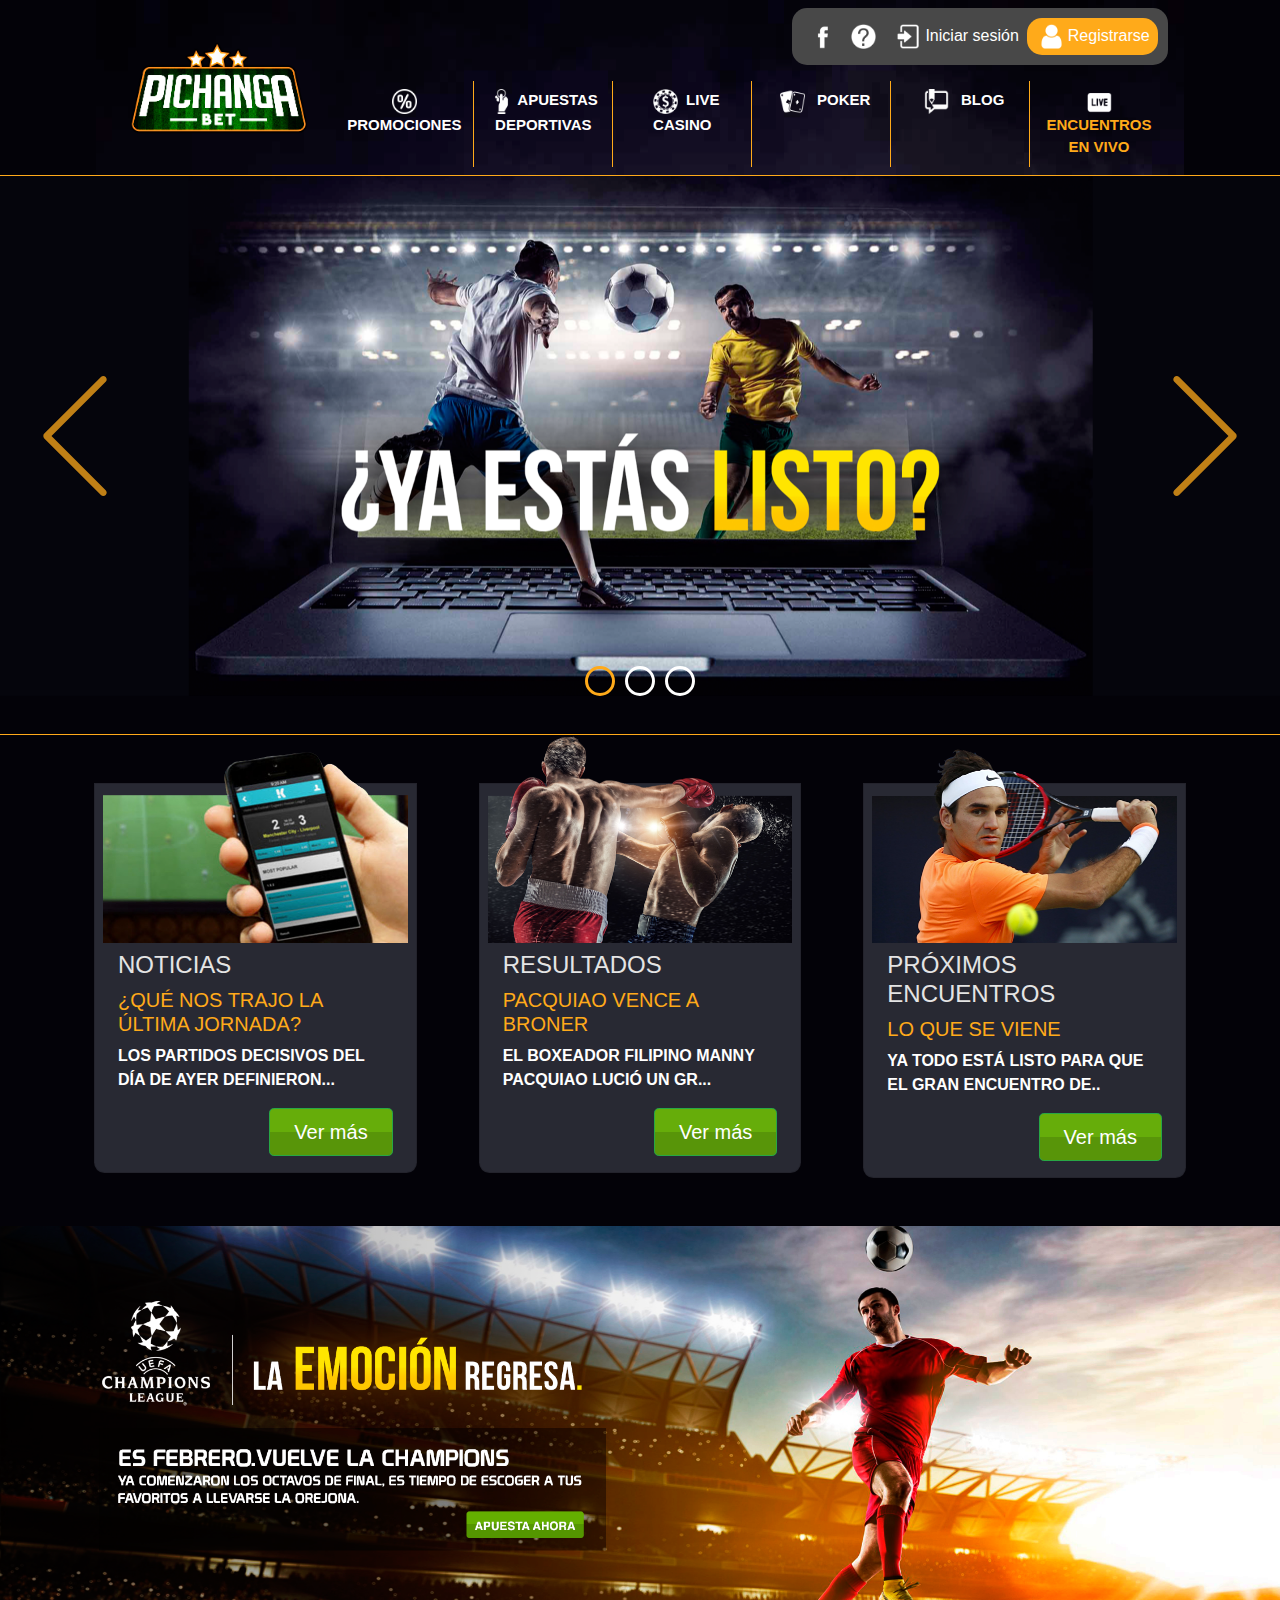
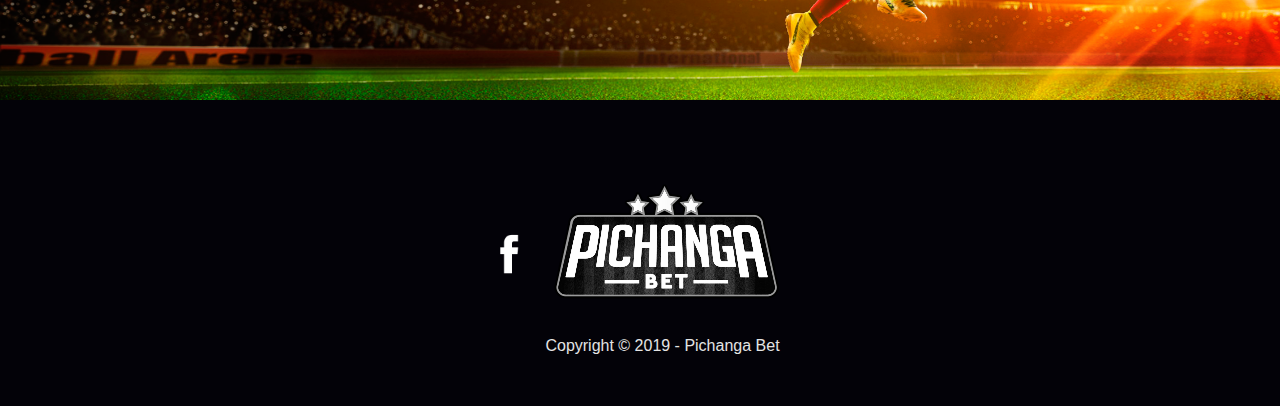
<file: index.html>
<!DOCTYPE html>
<html>
<head>
    <meta charset="utf-8" />
    <meta http-equiv="X-UA-Compatible" content="IE=edge">
    <title>Page Title</title>
    <meta name="viewport" content="width=device-width, initial-scale=1">
    <link rel="stylesheet" type="text/css" media="screen" href="https://jeanp94.github.io/pichangabet/bootstrap.min.css" />
    <link rel="stylesheet" href="https://jeanp94.github.io/pichangabet/css/slick.css">
    <link rel="stylesheet" href="https://jeanp94.github.io/pichangabet/css/slick-theme.css">
    <link rel="stylesheet" href="https://jeanp94.github.io/pichangabet/css/style.css">
    <style>
    .navbar-light .navbar-nav .nav-link:active{
color: rgba(255, 170, 26, 1);
    }
    button.btn-question.text-login.d-flex.align-items-center.px-2 {
    background: none;
    border: none;
}
    </style>
</head>
<body>
    <div class="container-fluid lineal-border-bottom px-5">
        <div class="container-fluid px-5">
            <nav class="navbar navbar-expand-lg navbar-light bg-light background-top center-login">
                <a class="navbar-brand" href="#"><img src="https://jeanp94.github.io/pichangabet/img/logo.png" alt="" class="img-fluid"></a>
                <div class="d-flex flex-column w-100">
                    <button class="navbar-toggler" type="button" data-toggle="collapse" data-target="#navbarSupportedContent" aria-controls="navbarSupportedContent" aria-expanded="false" aria-label="Toggle navigation">
                    <span class="navbar-toggler-icon"></span>
                    </button>
                    <div class="d-flex align-self-end box-login">
                        <div class="d-flex align-items-center">
                            <div class="btn-fabe px-2">
                                <img src="https://jeanp94.github.io/pichangabet/img/ICON-FB.png" alt="" width="25px;">
                            </div>
                            <div class="btn-question px-2">
                                <img src="https://jeanp94.github.io/pichangabet/img/ICON-INTERROGACION.png" alt="" srcset="" width="25px;">
                            </div>
                            <button class="btn-question text-login d-flex align-items-center px-2" type="button" data-toggle="modal" data-target="#exampleModal">
                                <div class="img-logo">
                                    <img src="https://jeanp94.github.io/pichangabet/img/LOG-IN-ICON.png" class="mx-1" width="25px;">
                                </div>   
                                <p class="align-items-center">Iniciar sesión</p>
                            </button>
                            <a class="btn-register text-login d-flex align-items-center px-2 box-register" href="#">
                                <div class="img-logo">
                                    <img src="https://jeanp94.github.io/pichangabet/img/REGISTER.png" class="mx-1" width="25px;">
                                </div>
                                <p class="align-items-center">Registrarse</p>
                            </a>
                        </div>
                    </div>
                    <div class="collapse navbar-collapse" id="navbarSupportedContent">
                    <ul class="navbar-nav justify-content-around w-100">
                        <li class="nav-item link-option text-center">
                        <a class="nav-link" href="#"><img src="https://jeanp94.github.io/pichangabet/img/ICON-PROMO.png" alt="" width="25px" class="mx-2">PROMOCIONES</a>
                        </li>
                        <li class="nav-item link-option text-center">
                        <a class="nav-link" href="#"><img src="https://jeanp94.github.io/pichangabet/img/ICON-APUESTAS.png" alt="" width="25px"> APUESTAS DEPORTIVAS</a>
                        </li>
                        <li class="nav-item link-option text-center">
                            <a class="nav-link" href="#"><img src="https://jeanp94.github.io/pichangabet/img/ICON-CASINO.png" alt="" width="25px" class="mx-2">LIVE CASINO</a>
                        </li>
                        <li class="nav-item link-option text-center">
                        <a class="nav-link" href="#"><img src="https://jeanp94.github.io/pichangabet/img/POKER-ICON.png" alt="" width="25px" class="mx-2"> POKER</a>
                        </li>
                        <li class="nav-item link-option text-center">
                            <a class="nav-link" href="blog.html" ><img src="https://jeanp94.github.io/pichangabet/img/ICON-BLOG.png" alt="" width="25px" class="mx-2"> BLOG</a>
                        </li>
                        <li class="nav-item link-option text-center">
                            <a class="nav-link link-active-option" href="#"><img src="https://jeanp94.github.io/pichangabet/img/ICON-LIVE.png" alt="" width="25px" class="mx-2"> ENCUENTROS EN VIVO</a>
                        </li>
                    </ul>
                </div>
                </div>
            </nav>
        </div>
    </div>
    <section class="w-100 pb-2">
        <div class="your-class">
            <div>
                <picture>
                    <source srcset="https://jeanp94.github.io/pichangabet/img/800-950.png" media="(max-width: 800px)"></source>
                    <source srcset="https://jeanp94.github.io/pichangabet/img/1920_780.png" media="(min-width: 800px)"></source>
                    <img src="https://jeanp94.github.io/pichangabet/img/1920_780.png" alt="" srcset="" class="img-fluid">
                </picture>
            </div>
            <div>
                  <picture>
                    <source srcset="https://jeanp94.github.io/pichangabet/img/800-950.png" media="(max-width: 800px)"></source>
                    <source srcset="https://jeanp94.github.io/pichangabet/img/1920_780.png" media="(min-width: 800px)"></source>
                    <img src="https://jeanp94.github.io/pichangabet/img/1920_780.png" alt="" srcset="" class="img-fluid">
                </picture>
            </div>
            <div>
                  <picture>
                    <source srcset="https://jeanp94.github.io/pichangabet/img/800-950.png" media="(max-width: 800px)"></source>
                    <source srcset="https://jeanp94.github.io/pichangabet/img/1920_780.png" media="(min-width: 800px)"></source>
                    <img src="https://jeanp94.github.io/pichangabet/img/1920_780.png" alt="" srcset="" class="img-fluid">
                </picture>
            </div>
        </div>
    </section>

    <section class="information pt-5 px-5">
        <div class="container-fluid">
            <div class="container-fluid">
                    <div class="row">
                        <div class="col-md-4 col-ms-12">
                            <div class="card card-information mx-3">
                                <div class="container-fluid p-2" >
                                    <div class="box-information">
                                        <img src="https://jeanp94.github.io/pichangabet/img/img1.png" class="img-fluid" alt="" srcset="">
                                    </div>
                                    <div class="btn-more py-2">
                                        <div class="container">
                                            <h4>NOTICIAS</h4>
                                            <h5>¿QUÉ NOS TRAJO LA ÚLTIMA JORNADA?</h5>
                                            <p>LOS PARTIDOS DECISIVOS DEL DÍA DE AYER DEFINIERON...</p>
                                            <div class="text-right">
                                                <a href="#" class="btn btn-success btn-lg px-4">Ver más</a>
                                            </div>
                                        </div>
                                    </div>
                                </div>
                            </div>
                        </div>
                        <div class="col-md-4 col-ms-12">
                            <div class="card card-information mx-3">
                                <div class="container-fluid p-2">
                                    <div class="box-information">
                                        <img src="https://jeanp94.github.io/pichangabet/img/img2.png" class="img-fluid" alt="" srcset="">
                                    </div>
                                    <div class="btn-more py-2">
                                        <div class="container">
                                            <h4>RESULTADOS</h4>
                                            <h5>PACQUIAO VENCE A BRONER</h5>
                                            <p>EL BOXEADOR FILIPINO MANNY PACQUIAO LUCIÓ UN GR...</p>
                                            <div class="text-right">
                                                <a href="#" class="btn btn-success btn-lg px-4">Ver más</a>
                                            </div>
                                        </div>
                                    </div>
                                </div>
                            </div>
                        </div>
                        <div class="col-md-4 col-ms-12">
                            <div class="card card-information mx-3">
                                <div class="container-fluid p-2">
                                    <div class="box-information">
                                        <img src="https://jeanp94.github.io/pichangabet/img/img3.png" class="img-fluid" alt="" srcset="">
                                    </div>
                                    <div class="btn-more py-2">
                                        <div class="container">
                                            <h4>PRÓXIMOS ENCUENTROS</h4>
                                            <h5>LO QUE SE VIENE</h5>
                                            <p>YA TODO ESTÁ LISTO PARA QUE EL GRAN ENCUENTRO DE..</p>
                                            <div class="text-right">
                                                <a href="#" class="btn btn-success btn-lg px-4">Ver más</a>
                                            </div>
                                        </div>
                                    </div>
                                </div>
                            </div>
                        </div>
                    </div>
              </div>
        </div>
    </section>
    <section class="py-5">
        <picture>
            <source srcset="https://jeanp94.github.io/pichangabet/img/640-560.png" media="(max-width: 640px)"></source>
            <source srcset="https://jeanp94.github.io/pichangabet/img/cover-pichanga-febrero-PAW.png" media="(min-width: 640px)"></source>
            <img src="https://jeanp94.github.io/pichangabet/img/cover-pichanga-febrero-PAW.png" alt="" srcset="" class="img-fluid">
        </picture>
    </section>
    <section class="pb-5">
        <div class="container">
            <div class="d-flex justify-content-center align-items-center">
                <div class="social-redes">
                    <img src="https://jeanp94.github.io/pichangabet/img/ICON-FB.png" alt="" width="45px">
                </div>
                <div class="footer-logo">
                    <img src="https://jeanp94.github.io/pichangabet/img/logo-b-n.png" alt="">
                    <span class="copy-right">Copyright © 2019 - Pichanga Bet</span>
                </div>
            </div>
        </div>
    </section>
    
<!-- Modal -->
<div class="modal fade" id="exampleModal" tabindex="-1" role="dialog" aria-labelledby="exampleModalLabel" aria-hidden="true">
  <div class="modal-dialog" role="document">
    <div class="modal-content">
      <div class="modal-header">
        <div class="w-100 d-flex justify-content-center align-items-center">
       <img src="https://jeanp94.github.io/pichangabet/img/logo.png"> 
        </div>
        <button type="button" class="close" data-dismiss="modal" aria-label="Close">
          <span aria-hidden="true">&times;</span>
        </button>
      </div>
      <div class="modal-body">
                <form>
            <div class="form-group">
                <label for="exampleInputEmail1">Usuario / Email</label>
                <input type="email" class="form-control" id="exampleInputEmail1" aria-describedby="emailHelp" placeholder="Ingresar email">
                <small id="emailHelp" class="form-text text-muted">Nunca compartiremos tu correo electrónico con nadie más.</small>
            </div>
            <div class="form-group">
                <label for="exampleInputPassword1">Contraseña</label>
                <input type="password" class="form-control" id="exampleInputPassword1" placeholder="Ingresar Contraseña">
            </div>
            <div class="form-group form-check">
                <input type="checkbox" class="form-check-input" id="exampleCheck1">
                <label class="form-check-label" for="exampleCheck1">Recordar Sessión</label>
            </div>
              <div class="modal-footer">
        <button type="button" class="btn btn-secondary" data-dismiss="modal">Cancelar</button>
        <button type="button" class="btn btn-primary">Registrar</button>
      </div>
            </form>
      </div>
    </div>
  </div>
</div>
    <script src="https://jeanp94.github.io/pichangabet/js/jquery.js"></script>
    <script src="https://cdnjs.cloudflare.com/ajax/libs/popper.js/1.14.7/umd/popper.min.js" integrity="sha384-UO2eT0CpHqdSJQ6hJty5KVphtPhzWj9WO1clHTMGa3JDZwrnQq4sF86dIHNDz0W1" crossorigin="anonymous"></script>
<script src="https://stackpath.bootstrapcdn.com/bootstrap/4.3.1/js/bootstrap.min.js" integrity="sha384-JjSmVgyd0p3pXB1rRibZUAYoIIy6OrQ6VrjIEaFf/nJGzIxFDsf4x0xIM+B07jRM" crossorigin="anonymous"></script>
    <script src="https://jeanp94.github.io/pichangabet/js/jquery-migrate.js"></script>
    <script src="https://jeanp94.github.io/pichangabet/js/slick.min.js"></script>
    <script>
            $(document).ready(function(){
                $('.your-class').slick({
                    dots: true,
                    infinite: true,
                    speed: 500,
                    fade: true,
                    cssEase: 'linear'
                });
              });
             
    </script>
    


</body>
</html>
</file>
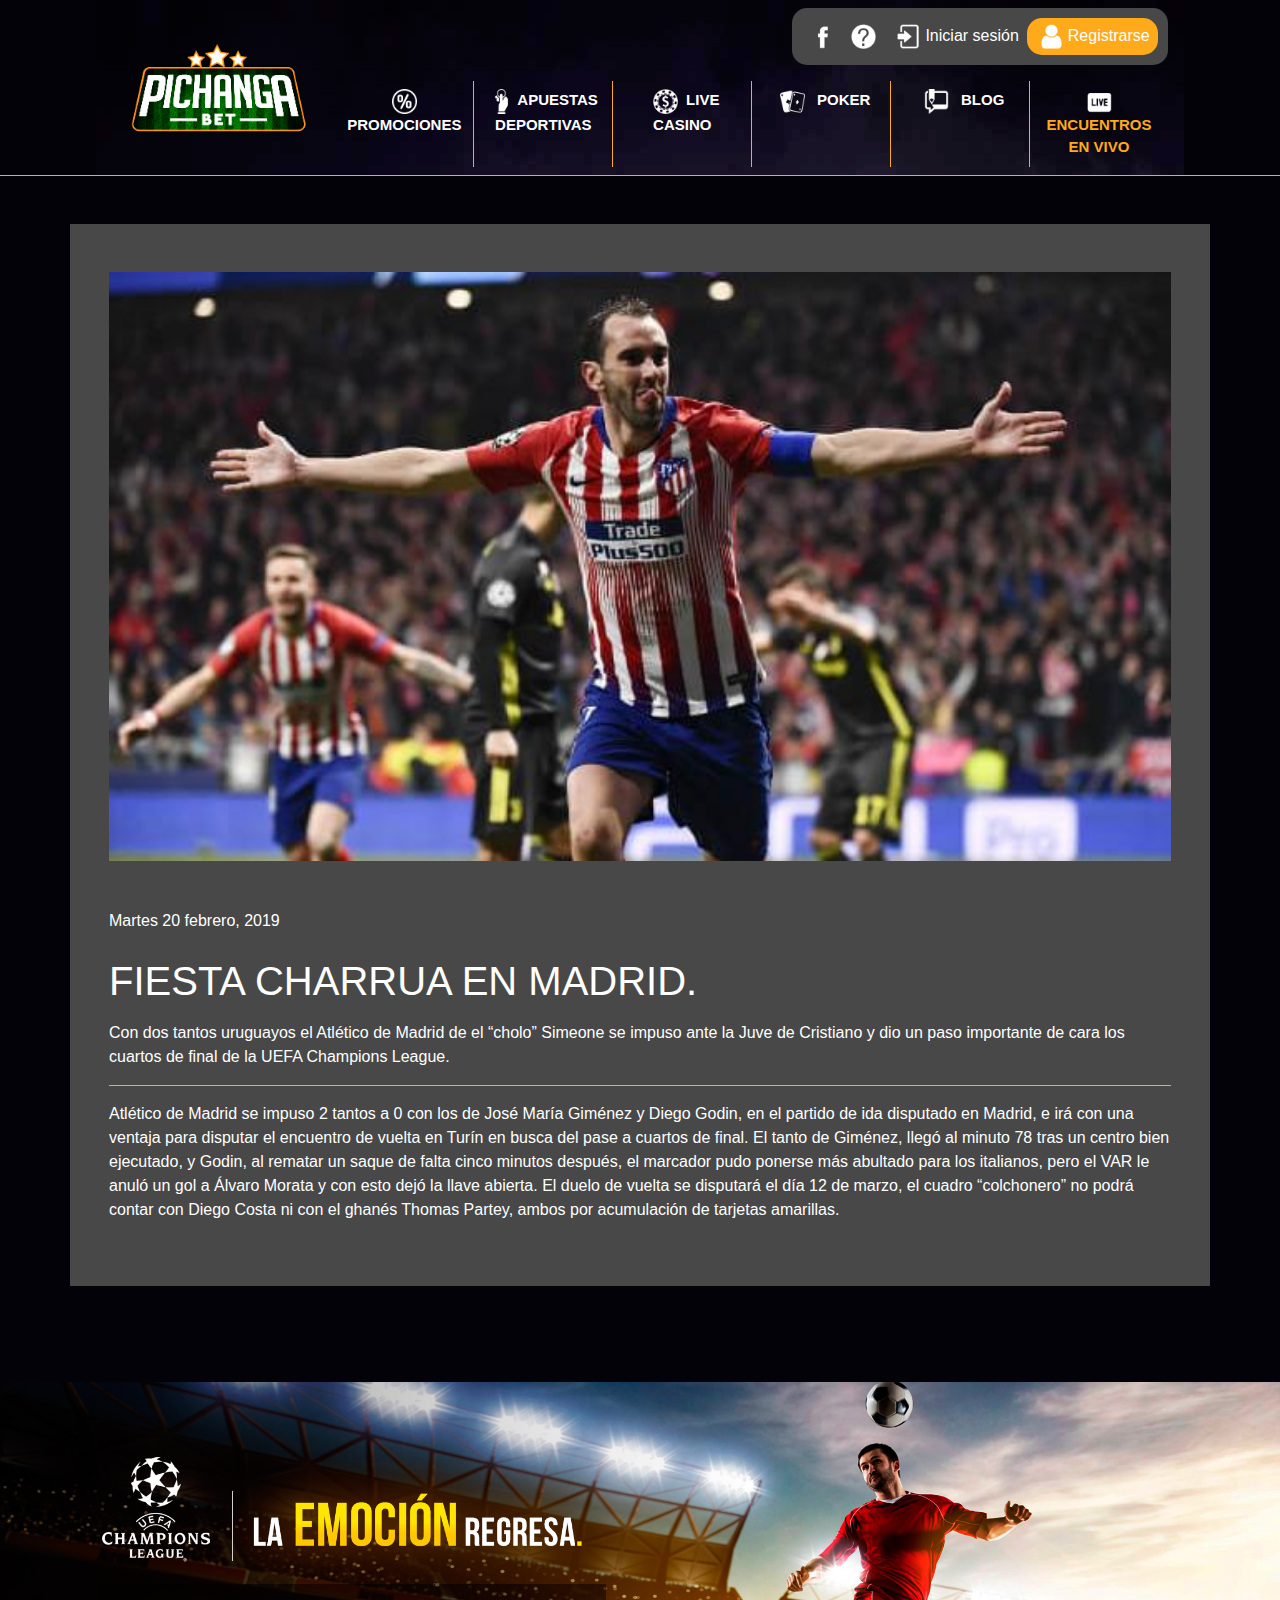
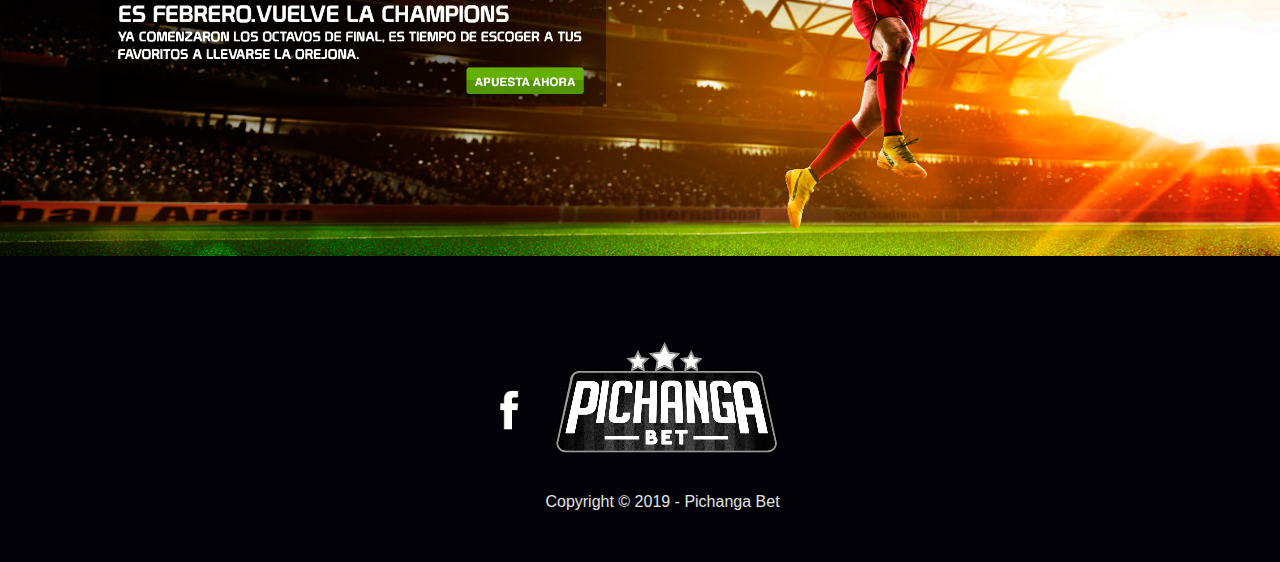
<file: blog1.html>
<!DOCTYPE html>
<html>
<head>
    <meta charset="utf-8" />
    <meta http-equiv="X-UA-Compatible" content="IE=edge">
    <title>Page Title</title>
    <meta name="viewport" content="width=device-width, initial-scale=1">
    <link rel="stylesheet" type="text/css" media="screen" href="https://jeanp94.github.io/pichangabet/bootstrap.min.css" />
    <link rel="stylesheet" href="https://jeanp94.github.io/pichangabet/css/slick.css">
    <link rel="stylesheet" href="https://jeanp94.github.io/pichangabet/css/slick-theme.css">
    <link rel="stylesheet" href="https://jeanp94.github.io/pichangabet/css/style.css">
</head>
<style>
        .tools-background {
            background: #e8ebf0!important;
        }
        .contant-more {
            display: flex;
            margin: 0.35em 0;
            cursor: pointer;
        }
        .contant-more:hover > .contant-more-blog{
            color:rgba(255, 170, 26, 1);
            
        }
        .btn-more h5{
            position: relative;
        }
        .btn-more h5::after {
            content: '';
            width: 50px;
            height: 3px;
            background: rgba(255, 170, 26, 1);
            position: absolute;
            bottom: -7px;
            z-index: 9999;
            left: 0;
            transition: all 1s ease;
        }
        .card-information:hover .btn-more h5::after{
            width: 200px;
        }
        .card.card-information{
            cursor: pointer;
        }
        .background-found{
        background: rgba(72, 72, 72, 1);
        color: white;
         }
         .img-responsive{
            width: 100%;
         }
         .border-blog{
            border-top:1px solid rgb(255, 170, 26);
         }
</style>
<body>
    <div class="container-fluid lineal-border-bottom px-5">
        <div class="container-fluid px-5">
            <nav class="navbar navbar-expand-lg navbar-light bg-light background-top center-login">
                <a class="navbar-brand" href="#"><img src="https://jeanp94.github.io/pichangabet/img/logo.png" alt="" class="img-fluid"></a>
                <div class="d-flex flex-column w-100">
                    <button class="navbar-toggler" type="button" data-toggle="collapse" data-target="#navbarSupportedContent" aria-controls="navbarSupportedContent" aria-expanded="false" aria-label="Toggle navigation">
                    <span class="navbar-toggler-icon"></span>
                    </button>
                    <div class="d-flex align-self-end box-login">
                        <div class="d-flex align-items-center">
                            <div class="btn-fabe px-2">
                                <img src="https://jeanp94.github.io/pichangabet/img/ICON-FB.png" alt="" width="25px;">
                            </div>
                            <div class="btn-question px-2">
                                <img src="https://jeanp94.github.io/pichangabet/img/ICON-INTERROGACION.png" alt="" srcset="" width="25px;">
                            </div>
                            <a class="btn-question text-login d-flex align-items-center px-2" href="#">
                                <div class="img-logo">
                                    <img src="https://jeanp94.github.io/pichangabet/img/LOG-IN-ICON.png" class="mx-1" width="25px;">
                                </div>   
                                <p class="align-items-center">Iniciar sesión</p>
                            </a>
                            <a class="btn-register text-login d-flex align-items-center px-2 box-register" href="#">
                                <div class="img-logo">
                                    <img src="https://jeanp94.github.io/pichangabet/img/REGISTER.png" class="mx-1" width="25px;">
                                </div>
                                <p class="align-items-center">Registrarse</p>
                            </a>
                        </div>
                    </div>
                    <div class="collapse navbar-collapse" id="navbarSupportedContent">
                    <ul class="navbar-nav justify-content-around w-100">
                        <li class="nav-item link-option text-center">
                        <a class="nav-link" href="#"><img src="https://jeanp94.github.io/pichangabet/img/ICON-PROMO.png" alt="" width="25px" class="mx-2">PROMOCIONES</a>
                        </li>
                        <li class="nav-item link-option text-center">
                        <a class="nav-link" href="#"><img src="https://jeanp94.github.io/pichangabet/img/ICON-APUESTAS.png" alt="" width="25px"> APUESTAS DEPORTIVAS</a>
                        </li>
                        <li class="nav-item link-option text-center">
                            <a class="nav-link" href="#"><img src="https://jeanp94.github.io/pichangabet/img/ICON-CASINO.png" alt="" width="25px" class="mx-2">LIVE CASINO</a>
                        </li>
                        <li class="nav-item link-option text-center">
                        <a class="nav-link" href="#"><img src="https://jeanp94.github.io/pichangabet/img/POKER-ICON.png" alt="" width="25px" class="mx-2"> POKER</a>
                        </li>
                        <li class="nav-item link-option text-center">
                            <a class="nav-link" href="blog.html" ><img src="https://jeanp94.github.io/pichangabet/img/ICON-BLOG.png" alt="" width="25px" class="mx-2"> BLOG</a>
                        </li>
                        <li class="nav-item link-option text-center">
                            <a class="nav-link link-active-option" href="#"><img src="https://jeanp94.github.io/pichangabet/img/ICON-LIVE.png" alt="" width="25px" class="mx-2"> ENCUENTROS EN VIVO</a>
                        </li>
                    </ul>
                </div>
                </div>
            </nav>
        </div>
    </div>

    <section class="py-5">
        <div class="container">
                <div class="row">
                    <div class="background-found px-4">
                        <div class="container">
                        <img src="atleticodemadridcelebra_200219afpe.jpg" alt="" srcset="" class="img-fluid py-5 img-responsive">
                        <p>Martes 20 febrero, 2019</p>
                        <h1 class="py-2">FIESTA CHARRUA EN MADRID.</h1>
                        <p>Con dos tantos uruguayos el Atlético de Madrid de el “cholo” Simeone se impuso ante la Juve de Cristiano y dio un paso importante de cara los cuartos de final de la UEFA Champions League.</p>
                        <hr class="border-blog">
                        <p class="pb-5"> 
                                Atlético de Madrid se impuso 2 tantos a 0 con los de José María Giménez y Diego Godin, en el partido de ida disputado en Madrid, e irá con una ventaja para disputar el encuentro de vuelta en Turín en busca del pase a cuartos de final.
                                El tanto de Giménez, llegó al minuto 78 tras un centro bien ejecutado, y Godin, al rematar un saque de falta cinco minutos después, el marcador pudo ponerse más abultado para los italianos, pero el VAR le anuló un gol a Álvaro Morata y con esto dejó la llave abierta.
                                El duelo de vuelta se disputará el día 12 de marzo, el cuadro “colchonero” no podrá contar con Diego Costa ni con el ghanés Thomas Partey, ambos por acumulación de tarjetas amarillas. 
                                
                        </p>
                        </div>
                    </div>
                </div>
        </div>
    </section> 
   
    <section class="py-5">
        <picture>
            <source srcset="https://jeanp94.github.io/pichangabet/img/640-560.png" media="(max-width: 640px)"></source>
            <source srcset="https://jeanp94.github.io/pichangabet/img/cover-pichanga-febrero-PAW.png" media="(min-width: 640px)"></source>
            <img src="https://jeanp94.github.io/pichangabet/img/cover-pichanga-febrero-PAW.png" alt="" srcset="" class="img-fluid">
        </picture>
    </section>
    <section class="pb-5">
        <div class="container">
            <div class="d-flex justify-content-center align-items-center">
                <div class="social-redes">
                    <img src="https://jeanp94.github.io/pichangabet/img/ICON-FB.png" alt="" width="45px">
                </div>
                <div class="footer-logo">
                    <img src="https://jeanp94.github.io/pichangabet/img/logo-b-n.png" alt="">
                    <span class="copy-right">Copyright © 2019 - Pichanga Bet</span>
                </div>
            </div>
        </div>
    </section>
    <script src="https://jeanp94.github.io/pichangabet/js/jquery.js"></script>
    <script src="https://jeanp94.github.io/pichangabet/js/jquery-migrate.js"></script>
    <script src="https://jeanp94.github.io/pichangabet/js/slick.min.js"></script>
    <script>
            $(document).ready(function(){
                $('.your-class').slick({
                    dots: true,
                    infinite: true,
                    speed: 500,
                    fade: true,
                    cssEase: 'linear'
                });
              });
    </script>
</body>
</html>
</file>
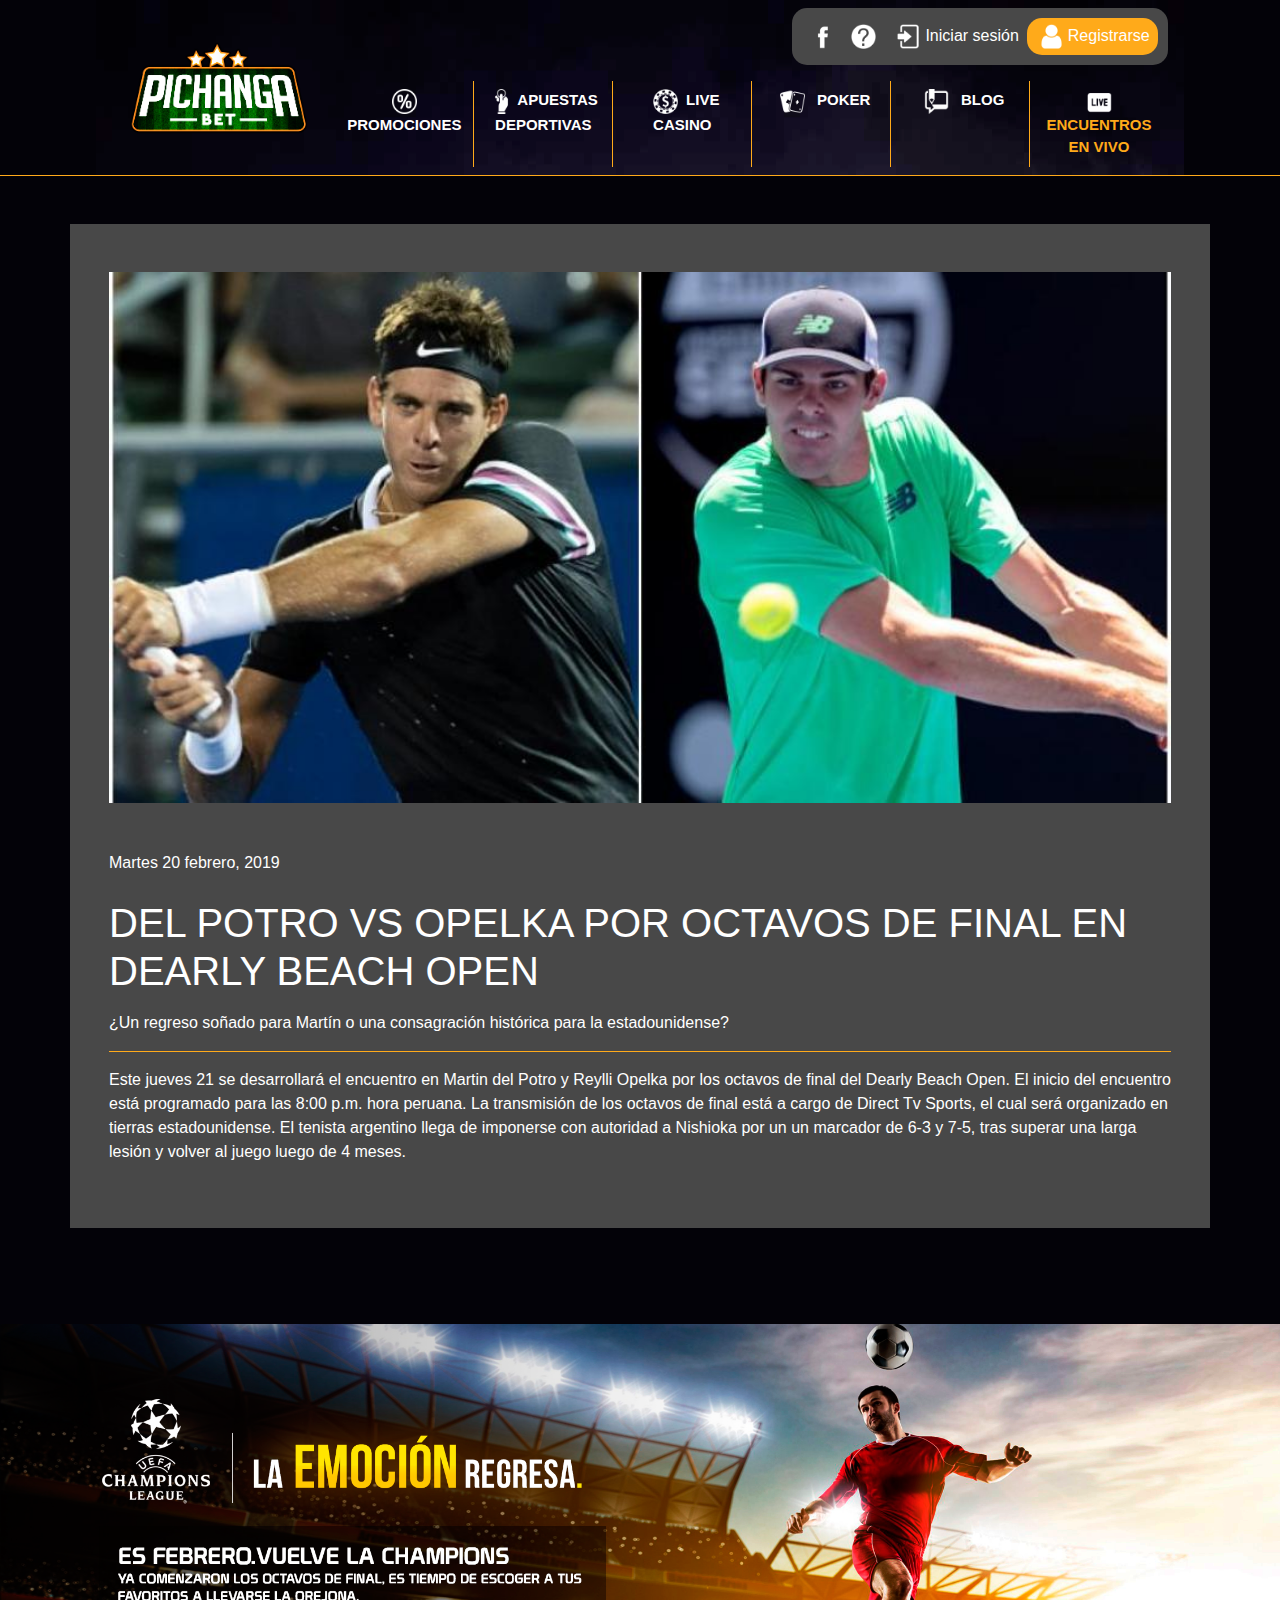
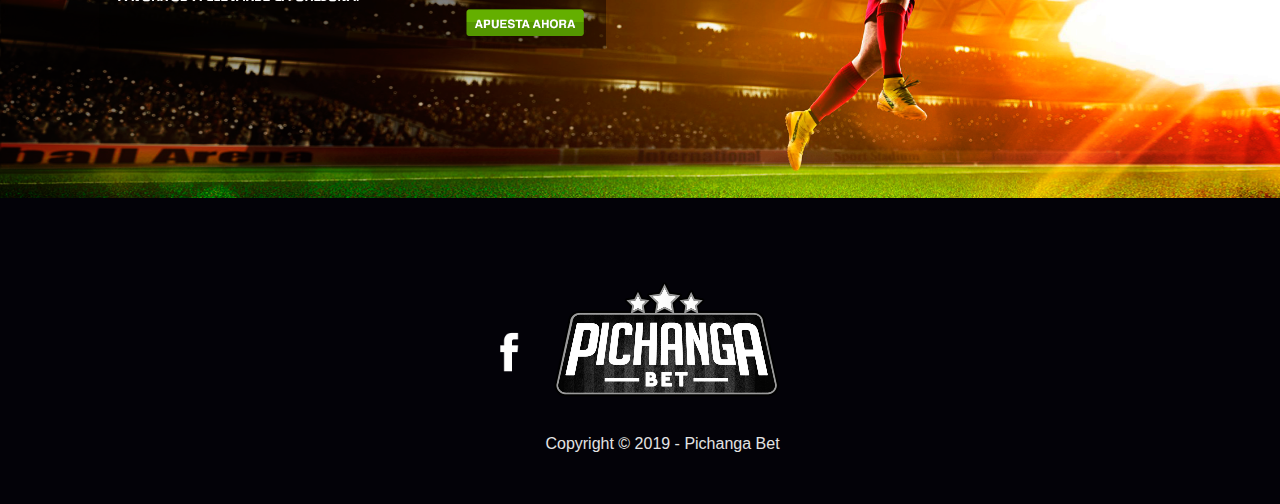
<file: blog2.html>
<!DOCTYPE html>
<html>
<head>
    <meta charset="utf-8" />
    <meta http-equiv="X-UA-Compatible" content="IE=edge">
    <title>Page Title</title>
    <meta name="viewport" content="width=device-width, initial-scale=1">
    <link rel="stylesheet" type="text/css" media="screen" href="https://jeanp94.github.io/pichangabet/bootstrap.min.css" />
    <link rel="stylesheet" href="https://jeanp94.github.io/pichangabet/css/slick.css">
    <link rel="stylesheet" href="https://jeanp94.github.io/pichangabet/css/slick-theme.css">
    <link rel="stylesheet" href="https://jeanp94.github.io/pichangabet/css/style.css">
</head>
<style>
        .tools-background {
            background: #e8ebf0!important;
        }
        .contant-more {
            display: flex;
            margin: 0.35em 0;
            cursor: pointer;
        }
        .contant-more:hover > .contant-more-blog{
            color:rgba(255, 170, 26, 1);
            
        }
        .btn-more h5{
            position: relative;
        }
        .btn-more h5::after {
            content: '';
            width: 50px;
            height: 3px;
            background: rgba(255, 170, 26, 1);
            position: absolute;
            bottom: -7px;
            z-index: 9999;
            left: 0;
            transition: all 1s ease;
        }
        .card-information:hover .btn-more h5::after{
            width: 200px;
        }
        .card.card-information{
            cursor: pointer;
        }
        .background-found{
        background: rgba(72, 72, 72, 1);
        color: white;
         }
         .img-responsive{
            width: 100%;
         }
         .border-blog{
            border-top:1px solid rgb(255, 170, 26);
         }
</style>
<body>
    <div class="container-fluid lineal-border-bottom px-5">
        <div class="container-fluid px-5">
            <nav class="navbar navbar-expand-lg navbar-light bg-light background-top center-login">
                <a class="navbar-brand" href="#"><img src="https://jeanp94.github.io/pichangabet/img/logo.png" alt="" class="img-fluid"></a>
                <div class="d-flex flex-column w-100">
                    <button class="navbar-toggler" type="button" data-toggle="collapse" data-target="#navbarSupportedContent" aria-controls="navbarSupportedContent" aria-expanded="false" aria-label="Toggle navigation">
                    <span class="navbar-toggler-icon"></span>
                    </button>
                    <div class="d-flex align-self-end box-login">
                        <div class="d-flex align-items-center">
                            <div class="btn-fabe px-2">
                                <img src="https://jeanp94.github.io/pichangabet/img/ICON-FB.png" alt="" width="25px;">
                            </div>
                            <div class="btn-question px-2">
                                <img src="https://jeanp94.github.io/pichangabet/img/ICON-INTERROGACION.png" alt="" srcset="" width="25px;">
                            </div>
                            <a class="btn-question text-login d-flex align-items-center px-2" href="#">
                                <div class="img-logo">
                                    <img src="https://jeanp94.github.io/pichangabet/img/LOG-IN-ICON.png" class="mx-1" width="25px;">
                                </div>   
                                <p class="align-items-center">Iniciar sesión</p>
                            </a>
                            <a class="btn-register text-login d-flex align-items-center px-2 box-register" href="#">
                                <div class="img-logo">
                                    <img src="https://jeanp94.github.io/pichangabet/img/REGISTER.png" class="mx-1" width="25px;">
                                </div>
                                <p class="align-items-center">Registrarse</p>
                            </a>
                        </div>
                    </div>
                    <div class="collapse navbar-collapse" id="navbarSupportedContent">
                    <ul class="navbar-nav justify-content-around w-100">
                        <li class="nav-item link-option text-center">
                        <a class="nav-link" href="#"><img src="https://jeanp94.github.io/pichangabet/img/ICON-PROMO.png" alt="" width="25px" class="mx-2">PROMOCIONES</a>
                        </li>
                        <li class="nav-item link-option text-center">
                        <a class="nav-link" href="#"><img src="https://jeanp94.github.io/pichangabet/img/ICON-APUESTAS.png" alt="" width="25px"> APUESTAS DEPORTIVAS</a>
                        </li>
                        <li class="nav-item link-option text-center">
                            <a class="nav-link" href="#"><img src="https://jeanp94.github.io/pichangabet/img/ICON-CASINO.png" alt="" width="25px" class="mx-2">LIVE CASINO</a>
                        </li>
                        <li class="nav-item link-option text-center">
                        <a class="nav-link" href="#"><img src="https://jeanp94.github.io/pichangabet/img/POKER-ICON.png" alt="" width="25px" class="mx-2"> POKER</a>
                        </li>
                        <li class="nav-item link-option text-center">
                            <a class="nav-link" href="blog.html" ><img src="https://jeanp94.github.io/pichangabet/img/ICON-BLOG.png" alt="" width="25px" class="mx-2"> BLOG</a>
                        </li>
                        <li class="nav-item link-option text-center">
                            <a class="nav-link link-active-option" href="#"><img src="https://jeanp94.github.io/pichangabet/img/ICON-LIVE.png" alt="" width="25px" class="mx-2"> ENCUENTROS EN VIVO</a>
                        </li>
                    </ul>
                </div>
                </div>
            </nav>
        </div>
    </div>

    <section class="py-5">
        <div class="container">
                <div class="row">
                    <div class="background-found px-4">
                        <div class="container">
                        <img src="tenis21-02.jpeg" alt="" srcset="" class="img-fluid py-5 img-responsive">
                        <p>Martes 20 febrero, 2019</p>
                        <h1 class="py-2">DEL POTRO VS OPELKA POR OCTAVOS DE FINAL EN DEARLY BEACH OPEN</h1>
                        <p>¿Un regreso soñado para Martín o una consagración histórica para la estadounidense?</p>
                        <hr class="border-blog">
                        <p class="pb-5"> 
                              Este jueves 21 se desarrollará el encuentro en Martin del Potro y Reylli Opelka por los octavos de final del Dearly Beach Open. El inicio del encuentro está programado para las 8:00 p.m. hora peruana.
La transmisión de los octavos de final está a cargo de Direct Tv Sports, el cual será organizado en tierras estadounidense.
El tenista argentino llega de imponerse con autoridad a Nishioka por un un marcador de 6-3 y 7-5, tras superar una larga lesión y volver al juego luego de 4 meses.
      
                        </p>
                        </div>
                    </div>
                </div>
        </div>
    </section> 
   
    <section class="py-5">
        <picture>
            <source srcset="https://jeanp94.github.io/pichangabet/img/640-560.png" media="(max-width: 640px)"></source>
            <source srcset="https://jeanp94.github.io/pichangabet/img/cover-pichanga-febrero-PAW.png" media="(min-width: 640px)"></source>
            <img src="https://jeanp94.github.io/pichangabet/img/cover-pichanga-febrero-PAW.png" alt="" srcset="" class="img-fluid">
        </picture>
    </section>
    <section class="pb-5">
        <div class="container">
            <div class="d-flex justify-content-center align-items-center">
                <div class="social-redes">
                    <img src="https://jeanp94.github.io/pichangabet/img/ICON-FB.png" alt="" width="45px">
                </div>
                <div class="footer-logo">
                    <img src="https://jeanp94.github.io/pichangabet/img/logo-b-n.png" alt="">
                    <span class="copy-right">Copyright © 2019 - Pichanga Bet</span>
                </div>
            </div>
        </div>
    </section>
    <script src="https://jeanp94.github.io/pichangabet/js/jquery.js"></script>
    <script src="https://jeanp94.github.io/pichangabet/js/jquery-migrate.js"></script>
    <script src="https://jeanp94.github.io/pichangabet/js/slick.min.js"></script>
    <script>
            $(document).ready(function(){
                $('.your-class').slick({
                    dots: true,
                    infinite: true,
                    speed: 500,
                    fade: true,
                    cssEase: 'linear'
                });
              });
    </script>
</body>
</html>
</file>
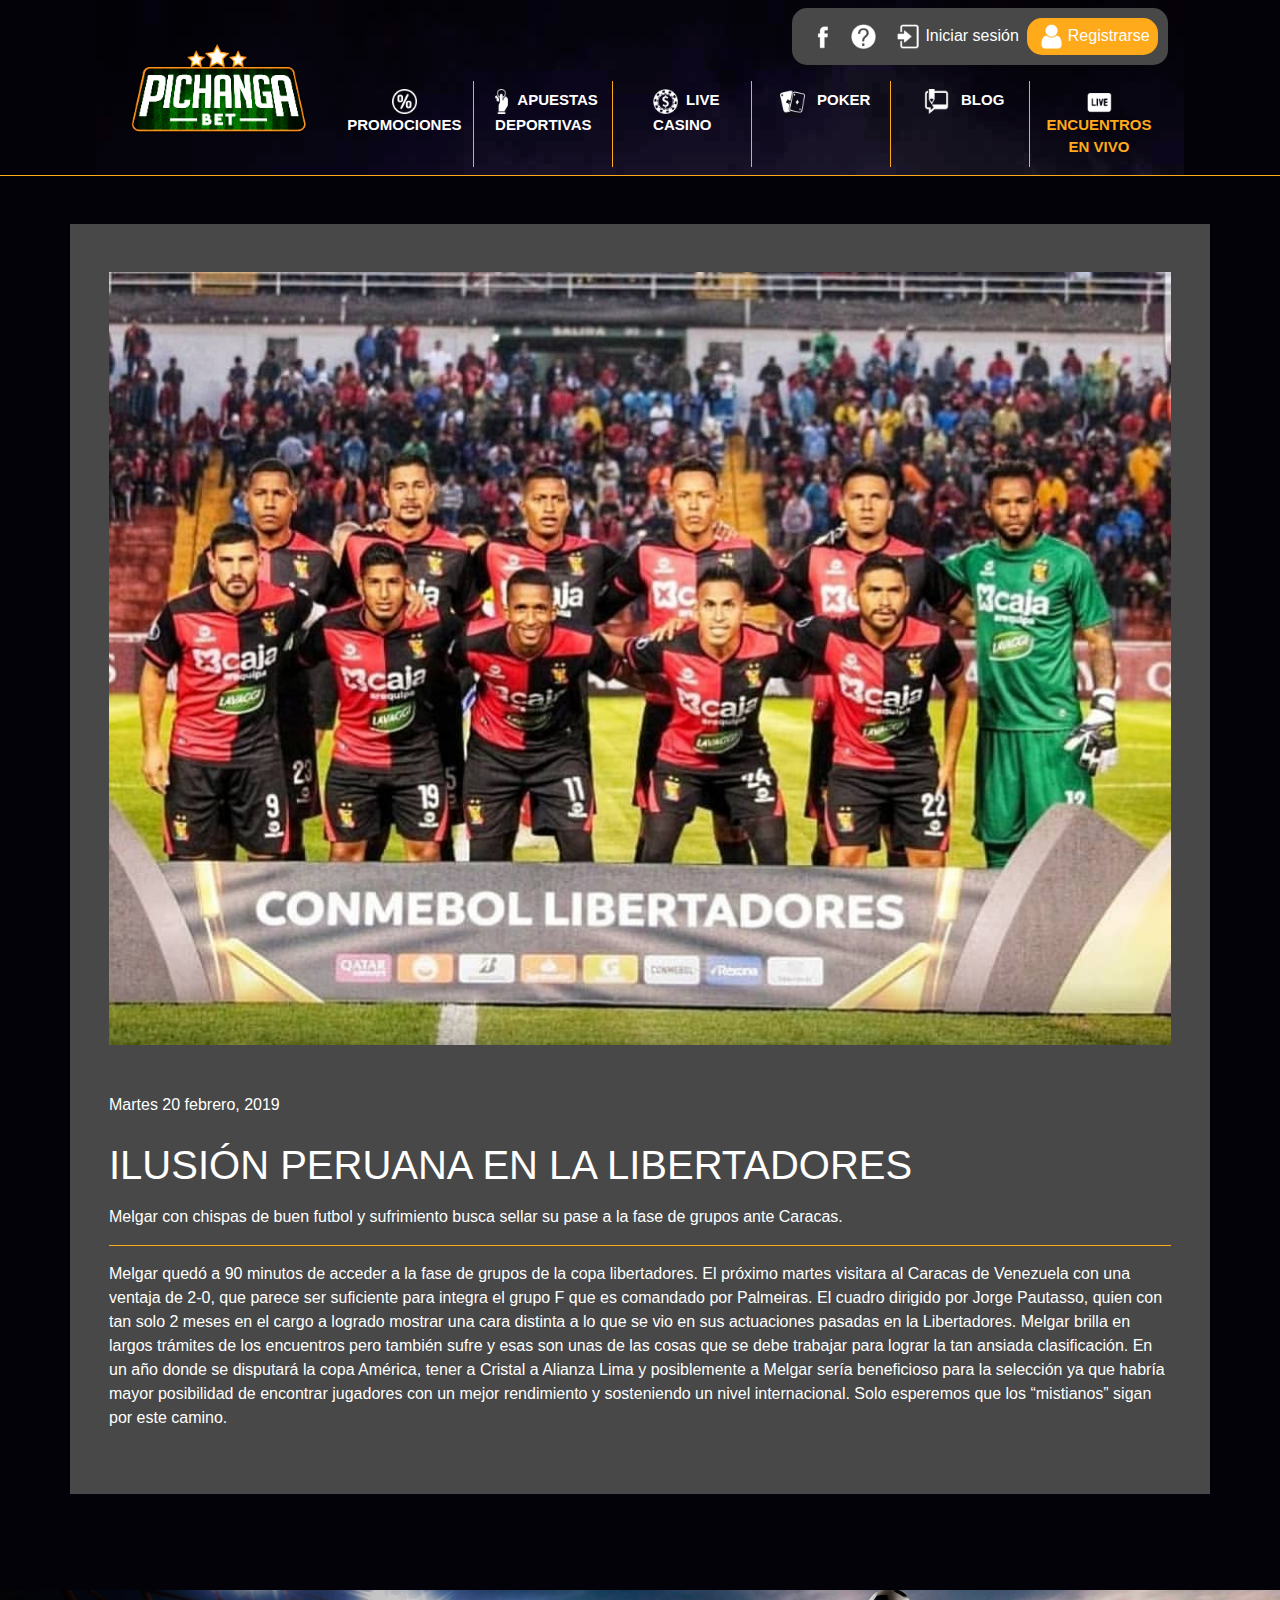
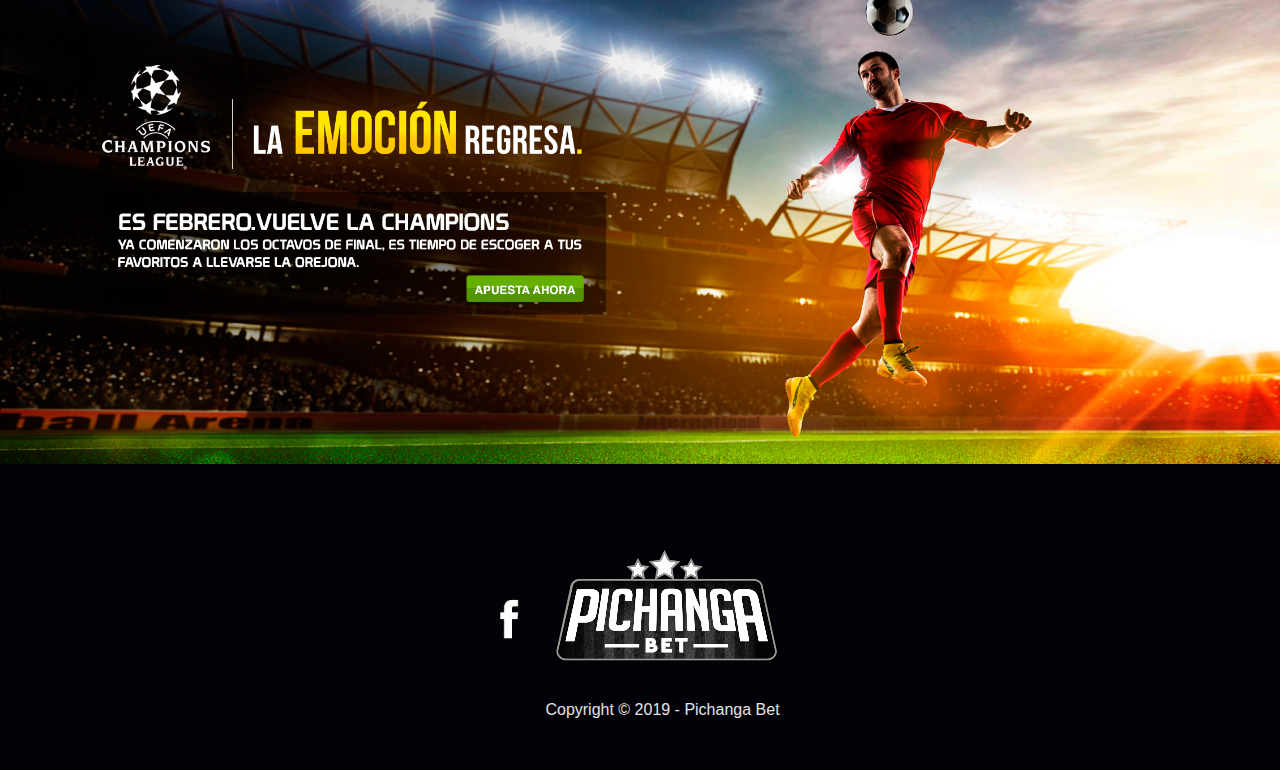
<file: blog3.html>
<!DOCTYPE html>
<html>
<head>
    <meta charset="utf-8" />
    <meta http-equiv="X-UA-Compatible" content="IE=edge">
    <title>Page Title</title>
    <meta name="viewport" content="width=device-width, initial-scale=1">
    <link rel="stylesheet" type="text/css" media="screen" href="https://jeanp94.github.io/pichangabet/bootstrap.min.css" />
    <link rel="stylesheet" href="https://jeanp94.github.io/pichangabet/css/slick.css">
    <link rel="stylesheet" href="https://jeanp94.github.io/pichangabet/css/slick-theme.css">
    <link rel="stylesheet" href="https://jeanp94.github.io/pichangabet/css/style.css">
</head>
<style>
        .tools-background {
            background: #e8ebf0!important;
        }
        .contant-more {
            display: flex;
            margin: 0.35em 0;
            cursor: pointer;
        }
        .contant-more:hover > .contant-more-blog{
            color:rgba(255, 170, 26, 1);
            
        }
        .btn-more h5{
            position: relative;
        }
        .btn-more h5::after {
            content: '';
            width: 50px;
            height: 3px;
            background: rgba(255, 170, 26, 1);
            position: absolute;
            bottom: -7px;
            z-index: 9999;
            left: 0;
            transition: all 1s ease;
        }
        .card-information:hover .btn-more h5::after{
            width: 200px;
        }
        .card.card-information{
            cursor: pointer;
        }
        .background-found{
        background: rgba(72, 72, 72, 1);
        color: white;
         }
         .img-responsive{
            width: 100%;
         }
         .border-blog{
            border-top:1px solid rgb(255, 170, 26);
         }
</style>
<body>
    <div class="container-fluid lineal-border-bottom px-5">
        <div class="container-fluid px-5">
            <nav class="navbar navbar-expand-lg navbar-light bg-light background-top center-login">
                <a class="navbar-brand" href="#"><img src="https://jeanp94.github.io/pichangabet/img/logo.png" alt="" class="img-fluid"></a>
                <div class="d-flex flex-column w-100">
                    <button class="navbar-toggler" type="button" data-toggle="collapse" data-target="#navbarSupportedContent" aria-controls="navbarSupportedContent" aria-expanded="false" aria-label="Toggle navigation">
                    <span class="navbar-toggler-icon"></span>
                    </button>
                    <div class="d-flex align-self-end box-login">
                        <div class="d-flex align-items-center">
                            <div class="btn-fabe px-2">
                                <img src="https://jeanp94.github.io/pichangabet/img/ICON-FB.png" alt="" width="25px;">
                            </div>
                            <div class="btn-question px-2">
                                <img src="https://jeanp94.github.io/pichangabet/img/ICON-INTERROGACION.png" alt="" srcset="" width="25px;">
                            </div>
                            <a class="btn-question text-login d-flex align-items-center px-2" href="#">
                                <div class="img-logo">
                                    <img src="https://jeanp94.github.io/pichangabet/img/LOG-IN-ICON.png" class="mx-1" width="25px;">
                                </div>   
                                <p class="align-items-center">Iniciar sesión</p>
                            </a>
                            <a class="btn-register text-login d-flex align-items-center px-2 box-register" href="#">
                                <div class="img-logo">
                                    <img src="https://jeanp94.github.io/pichangabet/img/REGISTER.png" class="mx-1" width="25px;">
                                </div>
                                <p class="align-items-center">Registrarse</p>
                            </a>
                        </div>
                    </div>
                    <div class="collapse navbar-collapse" id="navbarSupportedContent">
                    <ul class="navbar-nav justify-content-around w-100">
                        <li class="nav-item link-option text-center">
                        <a class="nav-link" href="#"><img src="https://jeanp94.github.io/pichangabet/img/ICON-PROMO.png" alt="" width="25px" class="mx-2">PROMOCIONES</a>
                        </li>
                        <li class="nav-item link-option text-center">
                        <a class="nav-link" href="#"><img src="https://jeanp94.github.io/pichangabet/img/ICON-APUESTAS.png" alt="" width="25px"> APUESTAS DEPORTIVAS</a>
                        </li>
                        <li class="nav-item link-option text-center">
                            <a class="nav-link" href="#"><img src="https://jeanp94.github.io/pichangabet/img/ICON-CASINO.png" alt="" width="25px" class="mx-2">LIVE CASINO</a>
                        </li>
                        <li class="nav-item link-option text-center">
                        <a class="nav-link" href="#"><img src="https://jeanp94.github.io/pichangabet/img/POKER-ICON.png" alt="" width="25px" class="mx-2"> POKER</a>
                        </li>
                        <li class="nav-item link-option text-center">
                            <a class="nav-link" href="blog.html" ><img src="https://jeanp94.github.io/pichangabet/img/ICON-BLOG.png" alt="" width="25px" class="mx-2"> BLOG</a>
                        </li>
                        <li class="nav-item link-option text-center">
                            <a class="nav-link link-active-option" href="#"><img src="https://jeanp94.github.io/pichangabet/img/ICON-LIVE.png" alt="" width="25px" class="mx-2"> ENCUENTROS EN VIVO</a>
                        </li>
                    </ul>
                </div>
                </div>
            </nav>
        </div>
    </div>

    <section class="py-5">
        <div class="container">
                <div class="row">
                    <div class="background-found px-4">
                        <div class="container">
                        <img src="melgar.jpg" alt="" srcset="" class="img-fluid py-5 img-responsive">
                        <p>Martes 20 febrero, 2019</p>
                        <h1 class="py-2">ILUSIÓN PERUANA EN LA LIBERTADORES</h1>
                        <p>Melgar con chispas de buen futbol y sufrimiento busca sellar su pase a la fase de grupos ante Caracas.</p>
                        <hr class="border-blog">
                        <p class="pb-5"> 
                        Melgar quedó a 90 minutos de acceder a la fase de grupos de la copa libertadores. El próximo martes visitara al Caracas de Venezuela con una ventaja de 2-0, que parece ser suficiente para integra el grupo F que es comandado por Palmeiras.
                        El cuadro dirigido por Jorge Pautasso, quien con tan solo 2 meses en el cargo a logrado mostrar una cara distinta a lo que se vio en sus actuaciones pasadas en la Libertadores. Melgar brilla en largos trámites de los encuentros pero también sufre y esas son unas de las cosas que se debe trabajar para lograr la tan ansiada clasificación.
                        En un año donde se disputará la copa América, tener a Cristal a Alianza Lima y posiblemente a Melgar sería beneficioso para la selección ya que habría mayor posibilidad de encontrar jugadores con un mejor rendimiento y sosteniendo un nivel internacional. Solo esperemos que los “mistianos” sigan por este camino.
                        </p>
                        </div>
                    </div>
                </div>
        </div>
    </section> 
   
    <section class="py-5">
        <picture>
            <source srcset="https://jeanp94.github.io/pichangabet/img/640-560.png" media="(max-width: 640px)"></source>
            <source srcset="https://jeanp94.github.io/pichangabet/img/cover-pichanga-febrero-PAW.png" media="(min-width: 640px)"></source>
            <img src="https://jeanp94.github.io/pichangabet/img/cover-pichanga-febrero-PAW.png" alt="" srcset="" class="img-fluid">
        </picture>
    </section>
    <section class="pb-5">
        <div class="container">
            <div class="d-flex justify-content-center align-items-center">
                <div class="social-redes">
                    <img src="https://jeanp94.github.io/pichangabet/img/ICON-FB.png" alt="" width="45px">
                </div>
                <div class="footer-logo">
                    <img src="https://jeanp94.github.io/pichangabet/img/logo-b-n.png" alt="">
                    <span class="copy-right">Copyright © 2019 - Pichanga Bet</span>
                </div>
            </div>
        </div>
    </section>
    <script src="https://jeanp94.github.io/pichangabet/js/jquery.js"></script>
    <script src="https://jeanp94.github.io/pichangabet/js/jquery-migrate.js"></script>
    <script src="https://jeanp94.github.io/pichangabet/js/slick.min.js"></script>
    <script>
            $(document).ready(function(){
                $('.your-class').slick({
                    dots: true,
                    infinite: true,
                    speed: 500,
                    fade: true,
                    cssEase: 'linear'
                });
              });
    </script>
</body>
</html>
</file>
